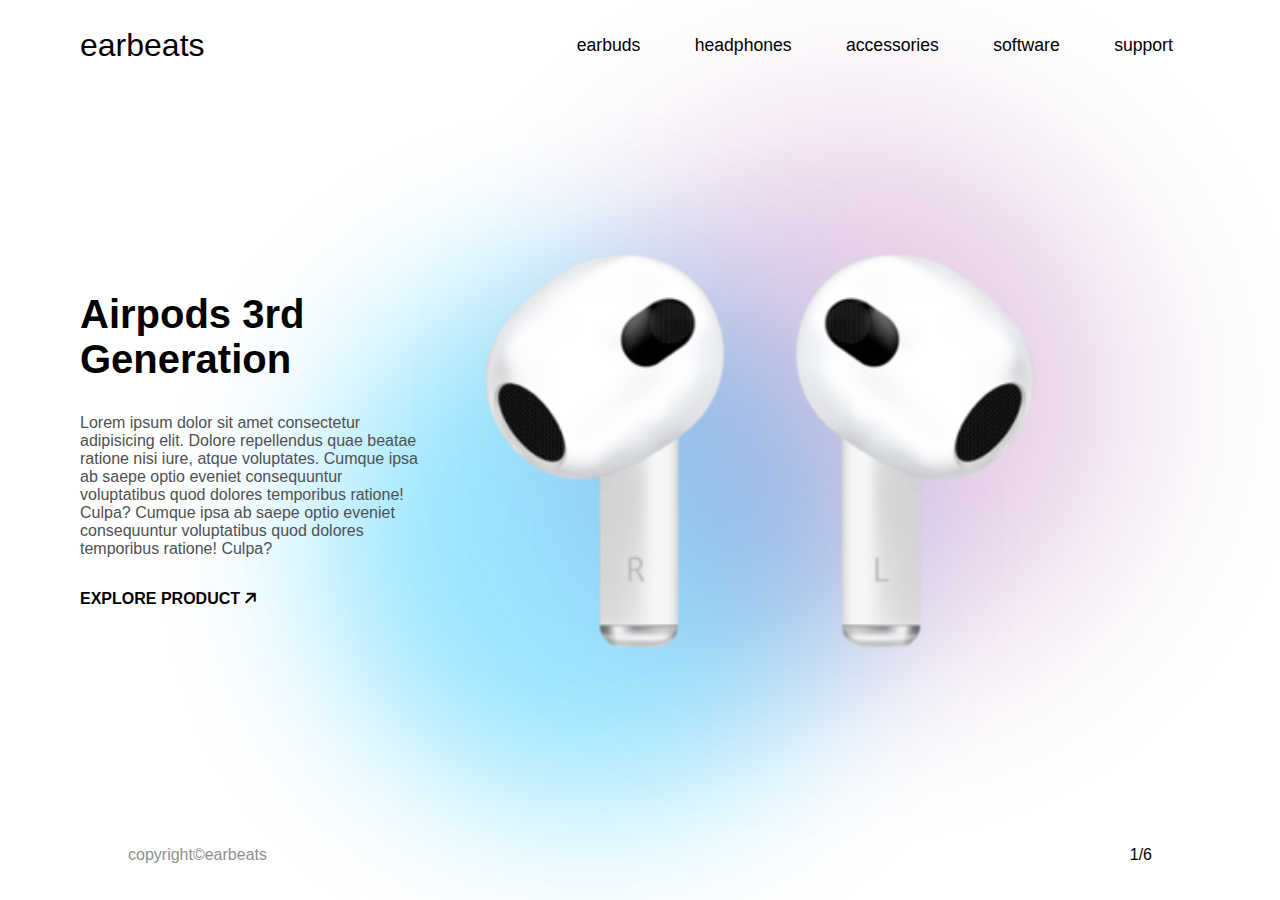
<file: EarBeats/index.html>
<!DOCTYPE html>
<html lang="en">

<head>
    <meta charset="UTF-8">
    <meta name="viewport" content="width=device-width, initial-scale=1.0">
    <title>Animated</title>
    <link rel="stylesheet" href="style.css">
    <link rel="stylesheet" href="https://cdnjs.cloudflare.com/ajax/libs/font-awesome/6.7.2/css/all.min.css"
        integrity="sha512-Evv84Mr4kqVGRNSgIGL/F/aIDqQb7xQ2vcrdIwxfjThSH8CSR7PBEakCr51Ck+w+/U6swU2Im1vVX0SVk9ABhg=="
        crossorigin="anonymous" referrerpolicy="no-referrer"/>
</head>

<body>
    <div class="container">

        <!-- navbar section  -->
        <nav class="navbar">
            <section class="left_nav">earbeats</section>
            <section class="right_nav">
                <ul>
                    <li>earbuds</li>
                    <li>headphones</li>
                    <li>accessories</li>
                    <li>software</li>
                    <li>support</li>
                </ul>
            </section>
        </nav>

        <!-- main section  -->
        <main class="main_section">
            <section class="left_section">

                <!-- all items which are shown in the main section -->
                <div class="item active">
                    <div class="heading">Airpods 3rd Generation</div>
                    <div class="detail">
                        Lorem ipsum dolor sit amet consectetur adipisicing elit. Dolore repellendus quae beatae ratione
                        nisi iure, atque voluptates. Cumque ipsa ab saepe optio eveniet consequuntur voluptatibus quod
                        dolores temporibus ratione! Culpa? Cumque ipsa ab saepe optio eveniet consequuntur voluptatibus
                        quod dolores temporibus ratione! Culpa?
                    </div>
                    <div class="link"><button>EXPLORE PRODUCT <i class="fa-solid fa-arrow-up"
                                style="transform: rotate(45deg);"></i></button></div>
                </div>

                <div class="item">
                    <div class="heading">Noise Buds VS104</div>
                    <div class="detail">
                        Lorem ipsum officiis quasi quos ducimus reiciendis voluptatibus. Tempore, natus ea!
                        Dolore repellendus quae beatae ratione
                        nisi iure, atque voluptates. Cumque ipsa ab saepe optio eveniet consequuntur voluptatibus quod
                        dolores temporibus ratione! Culpa? Cumque ipsa ab saepe optio eveniet consequuntur voluptatibus
                        quod dolores temporibus ratione! Culpa?
                    </div>
                    <div class="link"><button>EXPLORE PRODUCT <i class="fa-solid fa-arrow-up"
                                style="transform: rotate(45deg);"></i></button></div>
                </div>

                <div class="item">
                    <div class="heading">Sony WH-1000XM4 Industry Leading</div>
                    <div class="detail">
                        Lorem ipsum dolor sit, modi ut at nobis, vitae illo distinctio cumque repellat et accusamus
                        incidunt.
                        officiis quasi quos ducimus reiciendis voluptatibus. Tempore, natus ea!
                        Dolore repellendus quae beatae ratione
                        nisi iure, atque voluptates. Cumque ipsa ab saepe optio eveniet consequuntur voluptatibus quod
                        dolores temporibus ratione! Culpa? Cumque ipsa ab saepe optio eveniet consequuntur voluptatibus
                        quod dolores temporibus ratione! Culpa?
                    </div>
                    <div class="link"><button>EXPLORE PRODUCT <i class="fa-solid fa-arrow-up"
                                style="transform: rotate(45deg);"></i></button></div>
                </div>

                <div class="item">
                    <div class="heading">SONY WF-1000XM5</div>
                    <div class="detail">
                        Lorem ipsum Dolore repellendus quae beatae ratione
                        nisi iure, atque voluptates. Cumque ipsa ab saepe optio eveniet consequuntur voluptatibus quod
                        dolores temporibus ratione! Culpa? Cumque ipsa ab saepe optio eveniet consequuntur voluptatibus
                        quod dolores temporibus ratione! Culpa?
                    </div>
                    <div class="link"><button>EXPLORE PRODUCT <i class="fa-solid fa-arrow-up"
                                style="transform: rotate(45deg);"></i></button></div>
                </div>

                <div class="item">
                    <div class="heading">boAt Airdopes Atom 81 Pro</div>
                    <div class="detail">
                        Lorem ipsum officiis quasi quos ducimus reiciendis voluptatibus. Tempore, natus ea!
                        Dolore repellendus quae beatae ratione
                        nisi iure, atque voluptates. Cumque ipsa ab saepe optio eveniet consequuntur voluptatibus
                        quod dolores temporibus ratione! Culpa?
                    </div>
                    <div class="link"><button>EXPLORE PRODUCT <i class="fa-solid fa-arrow-up"
                                style="transform: rotate(45deg);"></i></button></div>
                </div>

                <div class="item">
                    <div class="heading">Stylish white wireless earbuds</div>
                    <div class="detail">
                        Lorem ipsum Cumque ipsa ab saepe optio eveniet consequuntur voluptatibus quod
                        dolores temporibus ratione! Culpa? assumenda iusto officiis optio minus aliquid adipisci
                        perspiciatis libero autem maxime incidunt quae numquam! Odit, asperiores minus!
                        Lorem ipsum dolor sit amet consectetur adipisicing elit. Dolore repellendus quae beatae ratione
                        nisi iure, atque voluptates.
                    </div>
                    <div class="link"><button>EXPLORE PRODUCT <i class="fa-solid fa-arrow-up"
                                style="transform: rotate(45deg);"></i></button></div>
                </div>

            </section>
            <section class="right_section">
                <div class="blue_bg"></div>
                <div class="purple_bg"></div>
                <!-- images here  -->
                <img class="active" src="./images/b1.png" alt="">
                <img class="" src="./images/b4.png" alt="">
                <img class="" src="./images/b6.png" alt="">
                <img class="" src="./images/b3.png" alt="">
                <img class="" src="./images/b5.png" alt="">
                <img class="" src="./images/b2.png" alt="">

                <!-- detailed info after EXPLORE button is clicked  -->
                <div class="info">
                    <h2 class="info_heading">Airpods 3rd Generation</h2>
                    <div class="paras">
                        <p class="info_1">
                            Lorem ipsum dolor sit amet consectetur adipisicing elit. Corrupti ipsam ullam ad quia
                            dolore,
                            amet molestias dignissimos, exercitationem dolores facere, iusto eos quos reiciendis numquam
                            culpa tempore cum deserunt necessitatibus.
                            Eaque sapiente necessitatibus nostrum laborum asperiores. Enim laboriosam ipsam, architecto
                            ipsum aut facilis consectetur temporibus, vero, porro nemo eos minus? Suscipit fugit in
                            expedita. Temporibus cumque nihil explicabo a at!
                        </p>
                        <p class="info_2">
                            Lorem ipsum dolor sit amet consectetur adipisicing elit. Ex labore facere harum magni
                            necessitatibus mollitia nemo voluptas ducimus in ea? Similique nesciunt obcaecati impedit
                            culpa.
                            Nesciunt impedit omnis dolorum reiciendis.
                        </p>
                    </div>

                    <div class="info_btn">
                        <button class="back_btn">Back <i class="fa-solid fa-arrow-up"
                                style="transform: rotate(-45deg);"></i></button>
                    </div>

                </div>
                <div class="info">
                    <h2 class="info_heading">Noise Buds VS104</h2>
                    <div class="paras">
                        <p class="info_1">
                            Lorem ipsum dolor sit amet consectetur adipisicing elit. Corrupti ipsam ullam ad quia
                            dolore,
                            amet molestias dignissimos, exercitationem dolores facere, iusto eos quos reiciendis numquam
                            culpa tempore cum deserunt necessitatibus.
                            Eaque sapiente necessitatibus nostrum laborum asperiores. Enim laboriosam ipsam, architecto
                            ipsum aut facilis consectetur temporibus, vero, porro nemo eos minus? Suscipit fugit in
                            expedita. Temporibus cumque nihil explicabo a at!
                        </p>
                        <p class="info_2">
                            Lorem ipsum dolor sit amet consectetur adipisicing elit. Ex labore facere harum magni
                            necessitatibus mollitia nemo voluptas ducimus in ea? Similique nesciunt obcaecati impedit
                            culpa.
                            Nesciunt impedit omnis dolorum reiciendis.
                        </p>
                    </div>

                    <div class="info_btn">
                        <button class="back_btn">Back <i class="fa-solid fa-arrow-up"
                                style="transform: rotate(-45deg);"></i></button>
                    </div>

                </div>
                <div class="info">
                    <h2 class="info_heading">Sony WH-1000XM4 Industry Leading</h2>
                    <div class="paras">
                        <p class="info_1">
                            Lorem ipsum dolor sit amet consectetur adipisicing elit. Corrupti ipsam ullam ad quia
                            dolore,
                            amet molestias dignissimos, exercitationem dolores facere, iusto eos quos reiciendis numquam
                            culpa tempore cum deserunt necessitatibus.
                            Eaque sapiente necessitatibus nostrum laborum asperiores. Enim laboriosam ipsam, architecto
                            ipsum aut facilis consectetur temporibus, vero, porro nemo eos minus? Suscipit fugit in
                            expedita. Temporibus cumque nihil explicabo a at!
                        </p>
                        <p class="info_2">
                            Lorem ipsum dolor sit amet consectetur adipisicing elit. Ex labore facere harum magni
                            necessitatibus mollitia nemo voluptas ducimus in ea? Similique nesciunt obcaecati impedit
                            culpa.
                            Nesciunt impedit omnis dolorum reiciendis.
                        </p>
                    </div>

                    <div class="info_btn">
                        <button class="back_btn">Back <i class="fa-solid fa-arrow-up"
                                style="transform: rotate(-45deg);"></i></button>
                    </div>

                </div>
                <div class="info">
                    <h2 class="info_heading">SONY WF-1000XM5</h2>
                    <div class="paras">
                        <p class="info_1">
                            Lorem ipsum dolor sit amet consectetur adipisicing elit. Corrupti ipsam ullam ad quia
                            dolore,
                            amet molestias dignissimos, exercitationem dolores facere, iusto eos quos reiciendis numquam
                            culpa tempore cum deserunt necessitatibus.
                            Eaque sapiente necessitatibus nostrum laborum asperiores. Enim laboriosam ipsam, architecto
                            ipsum aut facilis consectetur temporibus, vero, porro nemo eos minus? Suscipit fugit in
                            expedita. Temporibus cumque nihil explicabo a at!
                        </p>
                        <p class="info_2">
                            Lorem ipsum dolor sit amet consectetur adipisicing elit. Ex labore facere harum magni
                            necessitatibus mollitia nemo voluptas ducimus in ea? Similique nesciunt obcaecati impedit
                            culpa.
                            Nesciunt impedit omnis dolorum reiciendis.
                        </p>
                    </div>

                    <div class="info_btn">
                        <button class="back_btn">Back <i class="fa-solid fa-arrow-up"
                                style="transform: rotate(-45deg);"></i></button>
                    </div>

                </div>
                <div class="info">
                    <h2 class="info_heading">boAt Airdopes Atom 81 Pro</h2>
                    <div class="paras">
                        <p class="info_1">
                            Lorem ipsum dolor sit amet consectetur adipisicing elit. Corrupti ipsam ullam ad quia
                            dolore,
                            amet molestias dignissimos, exercitationem dolores facere, iusto eos quos reiciendis numquam
                            culpa tempore cum deserunt necessitatibus.
                            Eaque sapiente necessitatibus nostrum laborum asperiores. Enim laboriosam ipsam, architecto
                            ipsum aut facilis consectetur temporibus, vero, porro nemo eos minus? Suscipit fugit in
                            expedita. Temporibus cumque nihil explicabo a at!
                        </p>
                        <p class="info_2">
                            Lorem ipsum dolor sit amet consectetur adipisicing elit. Ex labore facere harum magni
                            necessitatibus mollitia nemo voluptas ducimus in ea? Similique nesciunt obcaecati impedit
                            culpa.
                            Nesciunt impedit omnis dolorum reiciendis.
                        </p>
                    </div>

                    <div class="info_btn">
                        <button class="back_btn">Back <i class="fa-solid fa-arrow-up"
                                style="transform: rotate(-45deg);"></i></button>
                    </div>

                </div>
                <div class="info">
                    <h2 class="info_heading">Stylish white wireless earbuds</h2>
                    <div class="paras">
                        <p class="info_1">
                            Lorem ipsum dolor sit amet consectetur adipisicing elit. Corrupti ipsam ullam ad quia
                            dolore,
                            amet molestias dignissimos, exercitationem dolores facere, iusto eos quos reiciendis numquam
                            culpa tempore cum deserunt necessitatibus.
                            Eaque sapiente necessitatibus nostrum laborum asperiores. Enim laboriosam ipsam, architecto
                            ipsum aut facilis consectetur temporibus, vero, porro nemo eos minus? Suscipit fugit in
                            expedita. Temporibus cumque nihil explicabo a at!
                        </p>
                        <p class="info_2">
                            Lorem ipsum dolor sit amet consectetur adipisicing elit. Ex labore facere harum magni
                            necessitatibus mollitia nemo voluptas ducimus in ea? Similique nesciunt obcaecati impedit
                            culpa.
                            Nesciunt impedit omnis dolorum reiciendis.
                        </p>
                    </div>

                    <div class="info_btn">
                        <button class="back_btn">Back <i class="fa-solid fa-arrow-up"
                                style="transform: rotate(-45deg);"></i></button>
                    </div>

                </div>


            </section>
        </main>

        <!-- footer section  -->
        <footer class="footer">
            <p>copyright&copy;earbeats</p>
            <div class="count"><span class="ind">1</span>/<span class="total_num"></span></div>
        </footer>
    </div>

    <script src="script.js"></script>
</body>

</html>
</file>
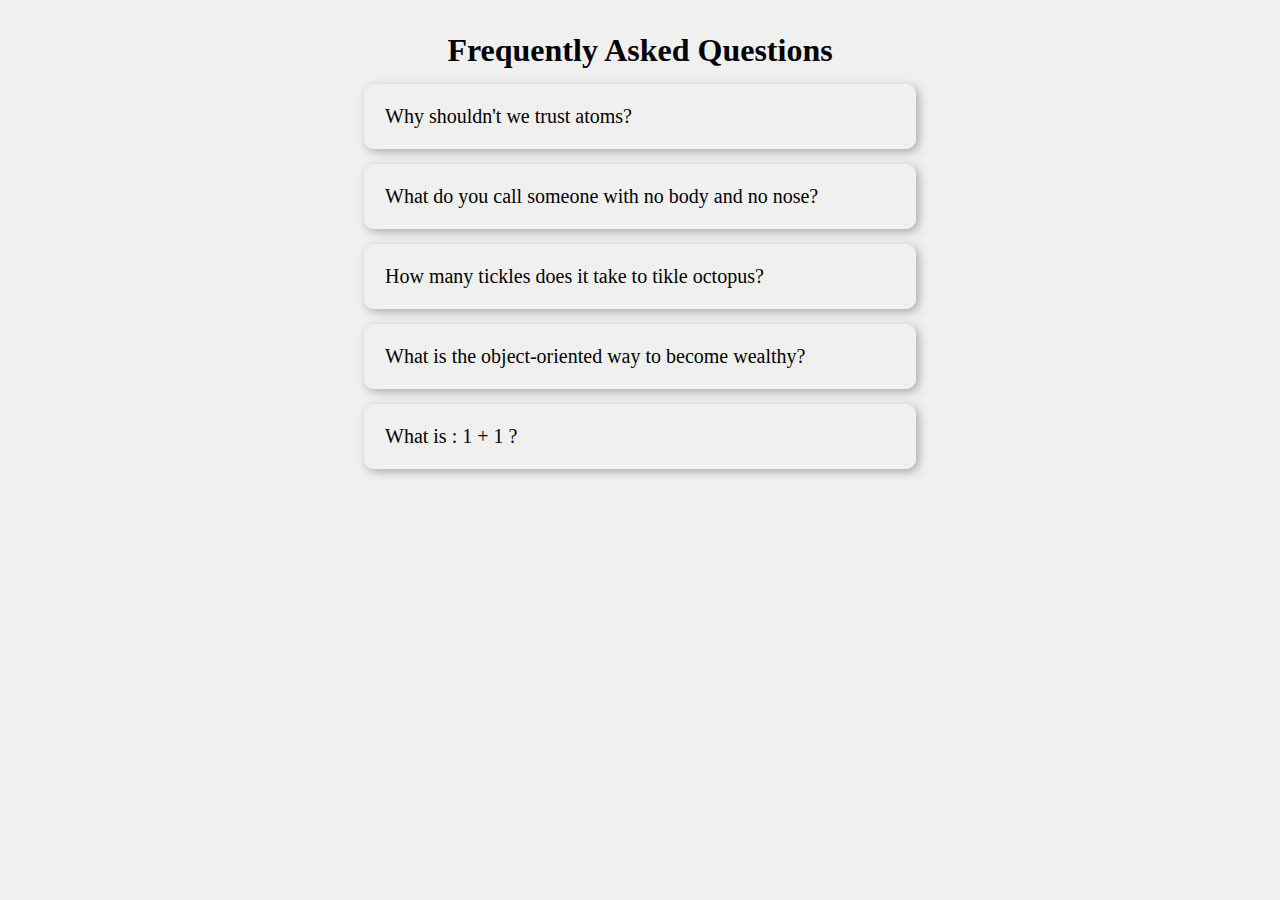
<file: FAQCollapse/index.html>
<!DOCTYPE html>
<html lang="en">

<head>
    <meta charset="UTF-8">
    <meta name="viewport" content="width=device-width, initial-scale=1.0">
    <title>FAQ Collapse</title>
    <link rel="stylesheet" href="style.css">
    <link rel="stylesheet" href="https://cdnjs.cloudflare.com/ajax/libs/font-awesome/6.6.0/css/all.min.css"
        integrity="sha512-Kc323vGBEqzTmouAECnVceyQqyqdsSiqLQISBL29aUW4U/M7pSPA/gEUZQqv1cwx4OnYxTxve5UMg5GT6L4JJg=="
        crossorigin="anonymous" referrerpolicy="no-referrer" />

</head>

<body>

    <div class="container">
        <h1>Frequently Asked Questions</h1>
        <div class="faq-container">
            <div class="box">
                <div class="que">Why shouldn't we trust atoms?</div>
                <div class="ans">They make up everything.</div>
                <i class="fa-regular fa-comment"></i>
                <i class="fa-regular fa-comment"></i>
                <!-- <i class="fa-solid fa-xmark"></i> -->
                <button class="btn open"><i class="fa-solid fa-chevron-down"></i></button>
                <button class="btn close"><i class="fa-solid fa-angle-up"></i></button>
            </div>
            <div class="box">
                <div class="que">What do you call someone with no body and no nose?</div>
                <div class="ans">nobody nose.</div>
                <i class="fa-regular fa-comment"></i>
                <i class="fa-regular fa-comment"></i>
                <button class="btn open"><i class="fa-solid fa-chevron-down"></i></button>
                <button class="btn close"><i class="fa-solid fa-angle-up"></i></button>
            </div>
            <div class="box">
                <div class="que">How many tickles does it take to tikle octopus?</div>
                <div class="ans">Ten-tickles!</div>
                <i class="fa-regular fa-comment"></i>
                <i class="fa-regular fa-comment"></i>
                <button class="btn open"><i class="fa-solid fa-chevron-down"></i></button>
                <button class="btn close"><i class="fa-solid fa-angle-up"></i></button>
            </div>
            <div class="box">
                <div class="que">What is the object-oriented way to become wealthy?</div>
                <div class="ans">Inheritance.</div>
                <i class="fa-regular fa-comment"></i>
                <i class="fa-regular fa-comment"></i>
                <button class="btn open"><i class="fa-solid fa-chevron-down"></i></button>
                <button class="btn close"><i class="fa-solid fa-angle-up"></i></button>
            </div>
            <div class="box">
                <div class="que">What is : 1 + 1 ?</div>
                <div class="ans">Depends on who you are asking.</div>
                <i class="fa-regular fa-comment"></i>
                <i class="fa-regular fa-comment"></i>
                <button class="btn open"><i class="fa-solid fa-chevron-down"></i></button>
                <button class="btn close"><i class="fa-solid fa-angle-up"></i></button>
            </div>
        </div>
    </div>

    <script src="script.js"></script>
</body>

</html>
</file>
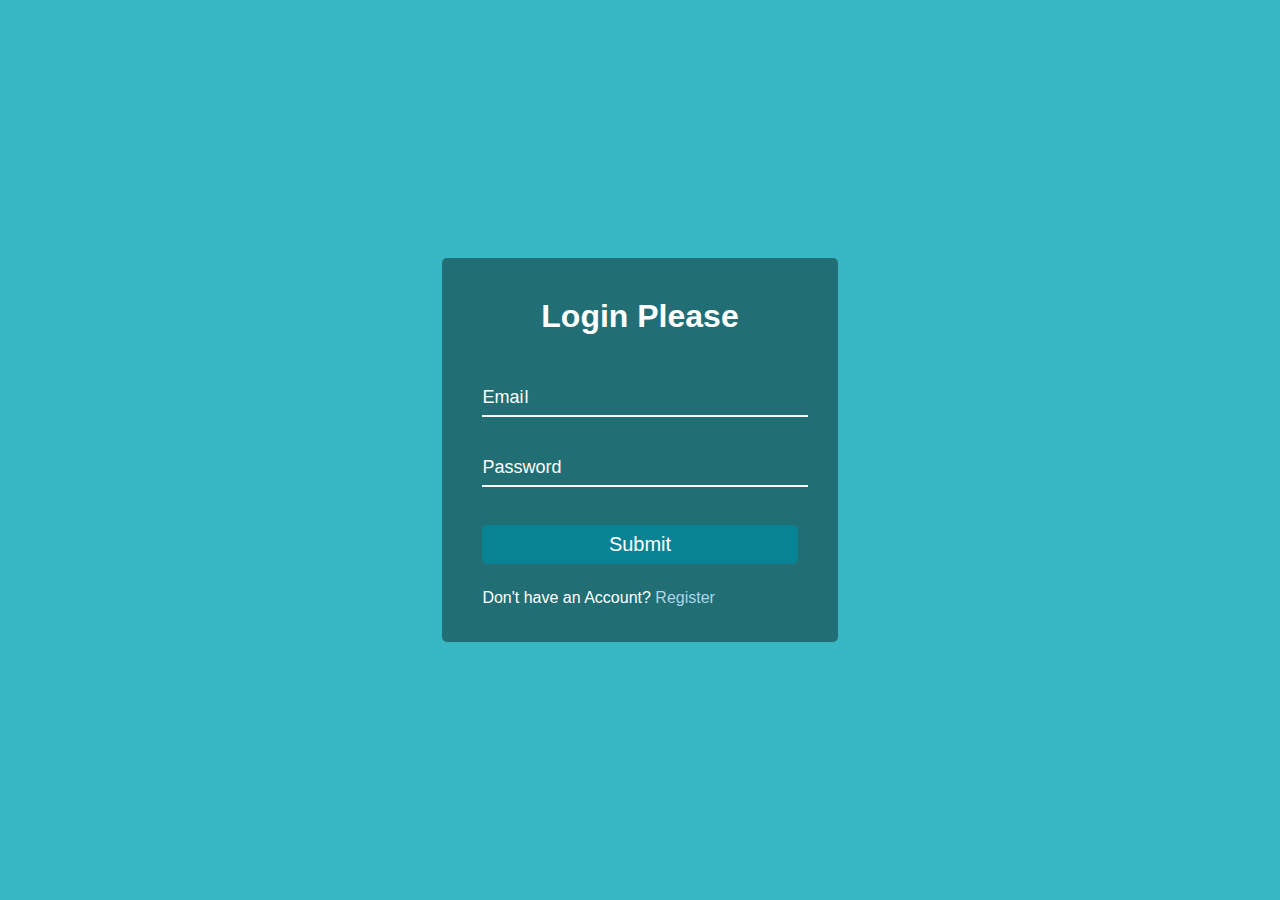
<file: FormWaveAnimation/index.html>
<!DOCTYPE html>
<html lang="en">

<head>
    <meta charset="UTF-8">
    <meta name="viewport" content="width=device-width, initial-scale=1.0">
    <title>Form Wave Animation</title>
    <link rel="stylesheet" href="style.css">
</head>

<body>
    <div class="container">
        <h1>Login Please</h1>

        <form>

            <div class="form-control">
                <input type="text" required>
                <label>Email</label>
            </div>

            <div class="form-control">
                <input type="password" required>
                <label>Password</label>
            </div>

            <button class="btn">Submit</button>
            <p class="text">Don't have an Account?</p>
            <a href="#">Register</a>

        </form>

    </div>

    <script src="script.js"></script>
</body>

</html>
</file>
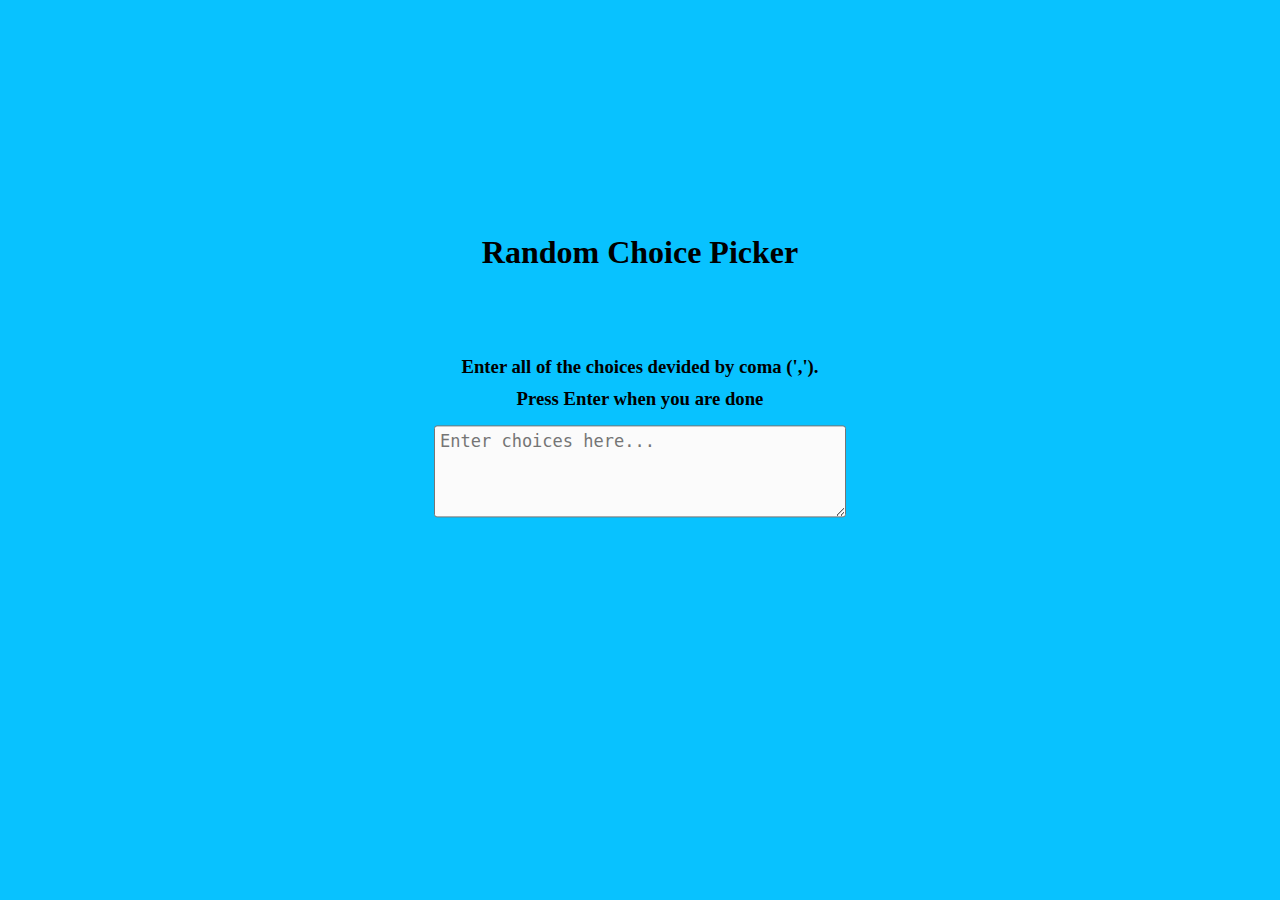
<file: RandomChoisePick/index.html>
<!DOCTYPE html>
<html lang="en">

<head>
    <meta charset="UTF-8">
    <meta name="viewport" content="width=device-width, initial-scale=1.0">
    <title>Random Choise Picker</title>
    <link rel="stylesheet" href="style.css">

</head>

<body>

    <div class="container">
        <div class="box">
          <h1>Random Choice Picker</h1>
        <h3>Enter all of the choices devided by coma (',').</h3>
        <h3>Press Enter when you are done</h3>
        <textarea id="input" type="text" rows="4" placeholder="Enter choices here..."></textarea>
        <div class="output"></div>
        </div>
        
    </div>

    <script src="script.js"></script>
</body>

</html>
</file>
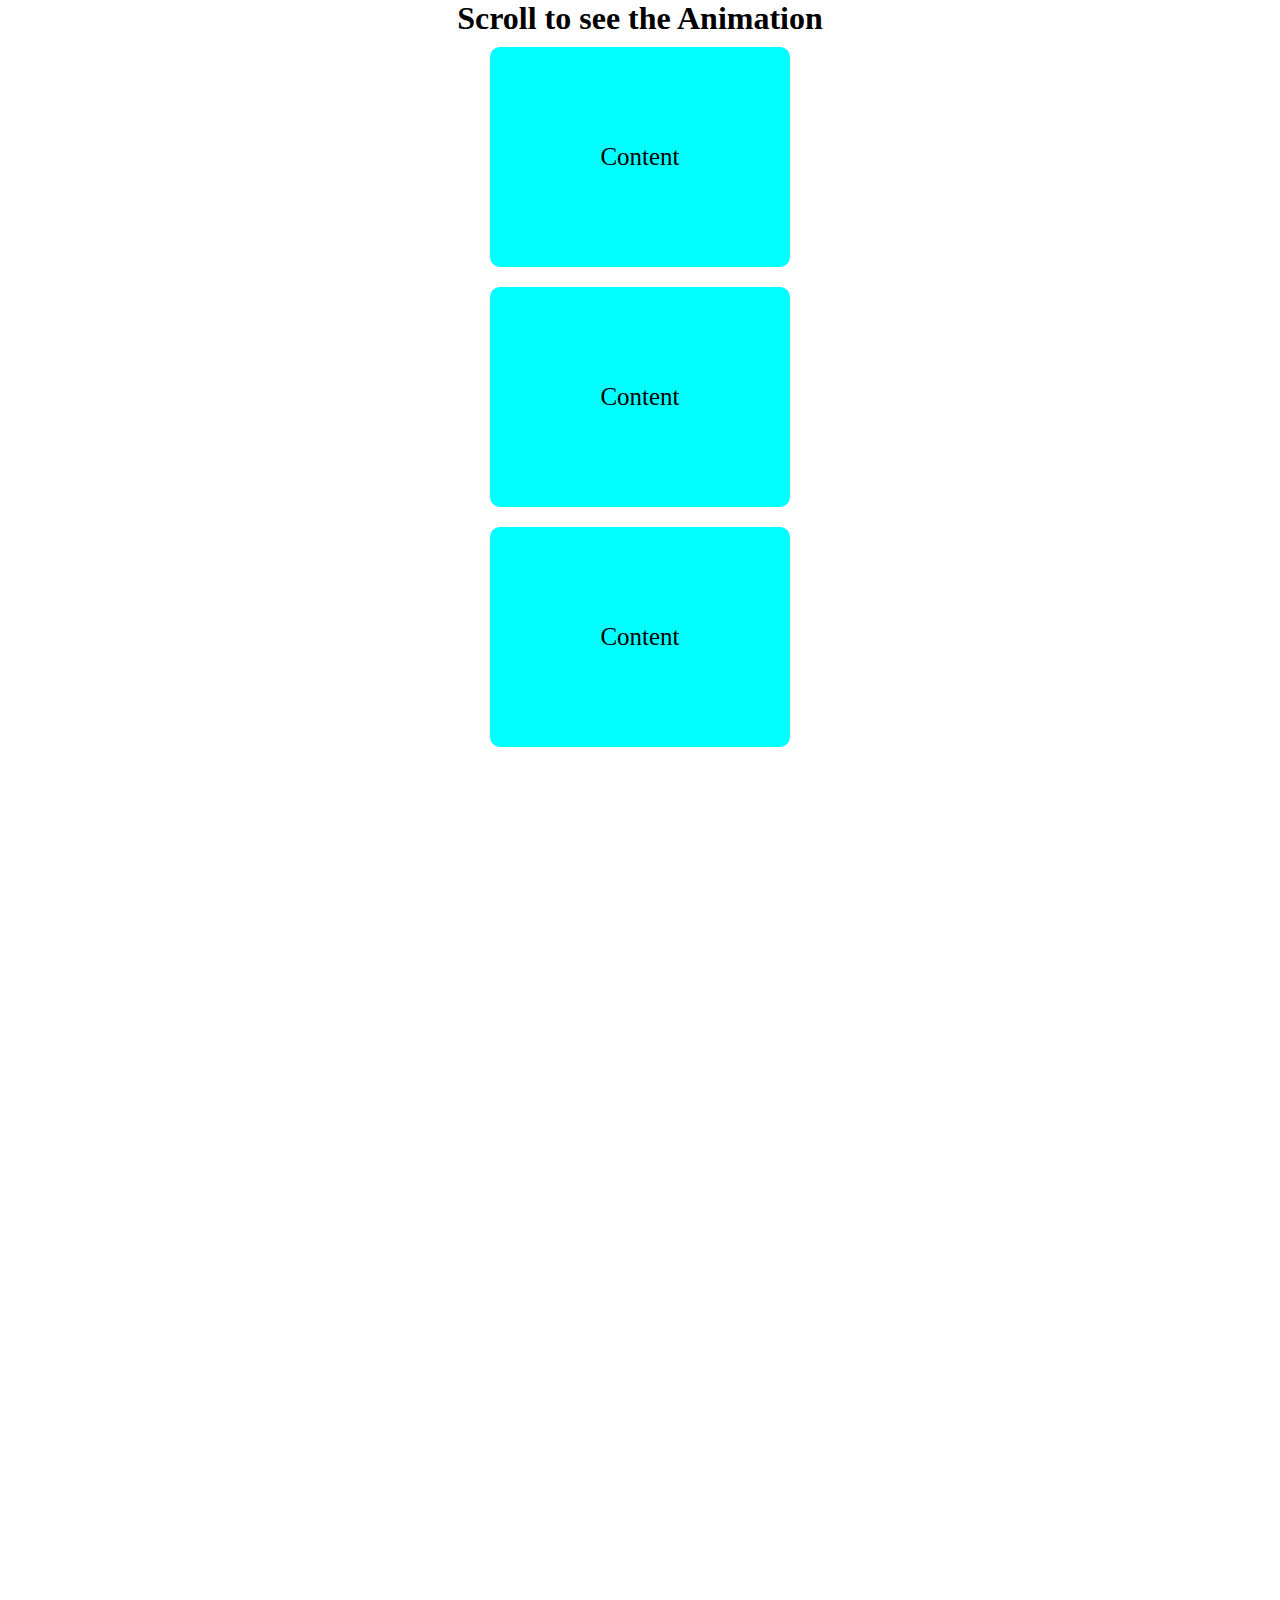
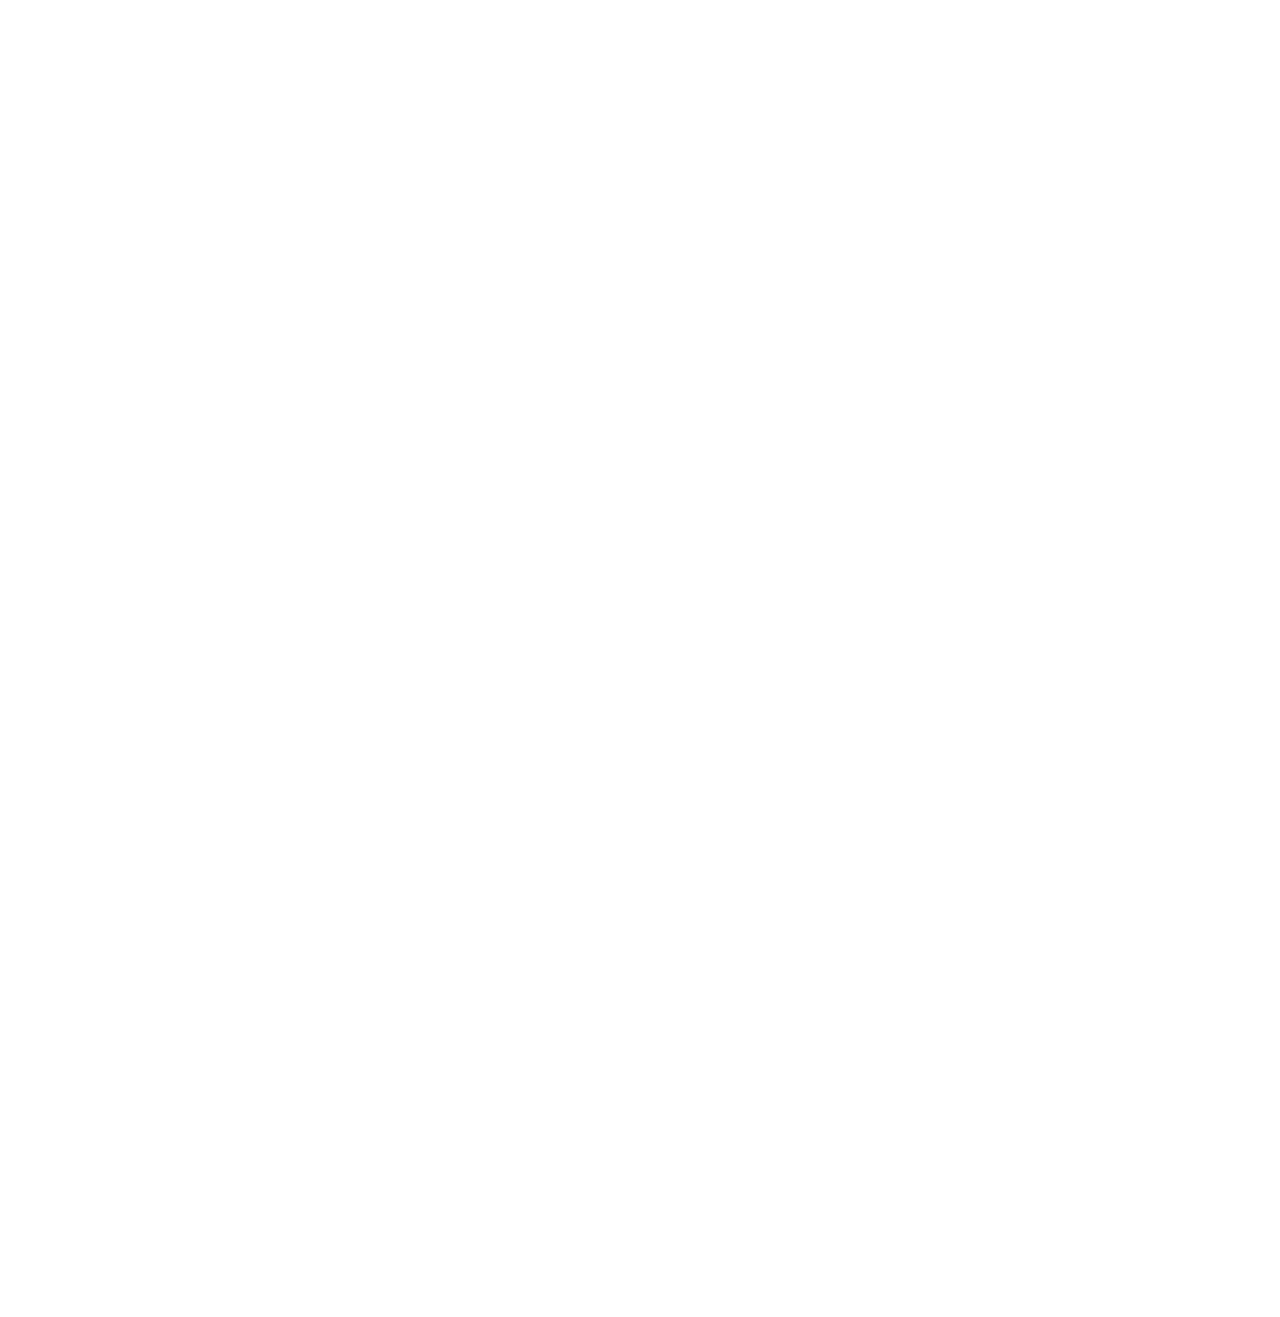
<file: scrollAnimation/index.html>
<!DOCTYPE html>
<html lang="en">

<head>
    <meta charset="UTF-8">
    <meta name="viewport" content="width=device-width, initial-scale=1.0">
    <title>Scroll Animation</title>
    <link rel="stylesheet" href="style.css">
</head>

<body>

    <div class="container">
        <h1>Scroll to see the Animation</h1>
        <div class="box">Content</div>
        <div class="box">Content</div>
        <div class="box">Content</div>
        <div class="box">Content</div>
        <div class="box">Content</div>
        <div class="box">Content</div>
        <div class="box">Content</div>
        <div class="box">Content</div>
        <div class="box">Content</div>
        <div class="box">Content</div>
        <div class="box">Content</div>
        <div class="box">Content</div>

    </div>

    <script src="app.js"></script>
</body>

</html>
</file>
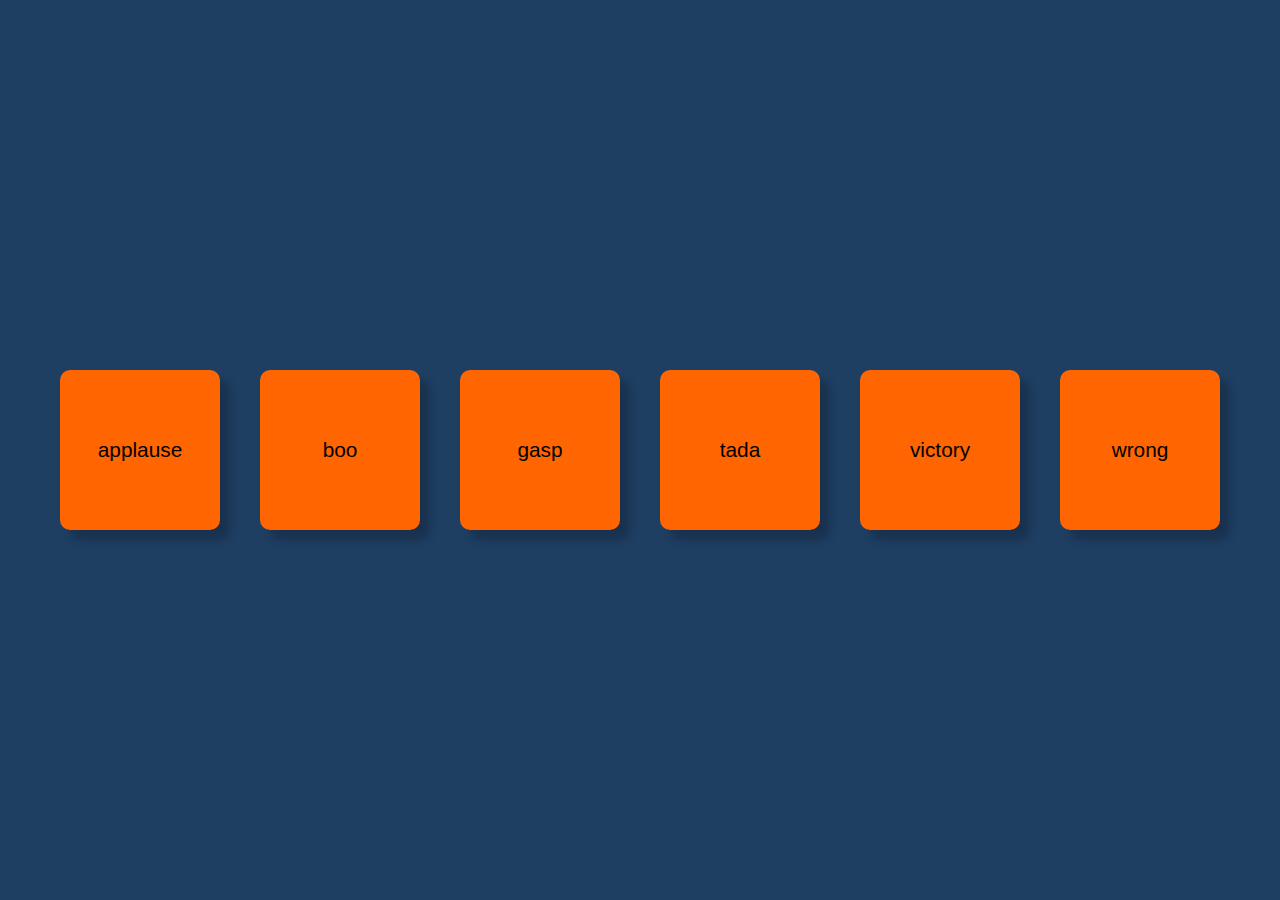
<file: SoundBoard/index.html>
<!DOCTYPE html>
<html lang="en">

<head>
    <meta charset="UTF-8">
    <meta name="viewport" content="width=device-width, initial-scale=1.0">
    <title>Sound Board</title>
    <link rel="stylesheet" href="style.css">
</head>

<body>

    <audio id="applause" src="sounds/applause.mp3"></audio>
    <audio id="boo" src="sounds/boo.mp3"></audio>
    <audio id="gasp" src="sounds/gasp.mp3"></audio>
    <audio id="tada" src="sounds/tada.mp3"></audio>
    <audio id="victory" src="sounds/victory.mp3"></audio>
    <audio id="wrong" src="sounds/wrong.mp3"></audio>

    <div class="container">
        <div class="buttons"></div>
    </div>

    <script src="script.js"></script>
</body>

</html>
</file>
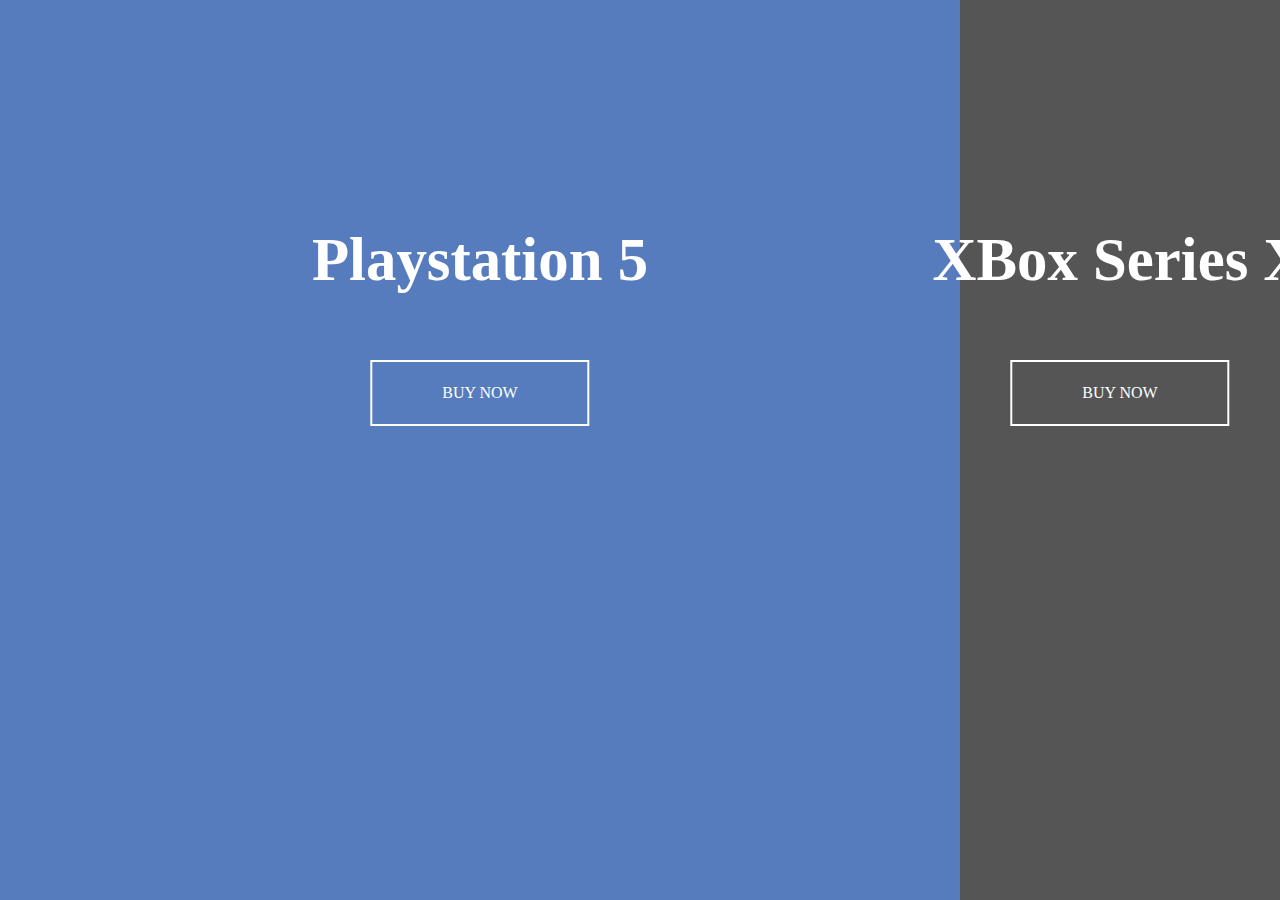
<file: SplitLandingPage/index.html>
<!DOCTYPE html>
<html lang="en">

<head>
    <meta charset="UTF-8">
    <meta name="viewport" content="width=device-width, initial-scale=1.0">
    <title>Split Landing Page</title>
    <link rel="stylesheet" href="style.css">
</head>

<body>

    <div class="container">
        <div class="split left">
            <h1>Playstation 5</h1>
            <a href="#">Buy Now</a>
        </div>
        <div class="split right">
            <h1>XBox Series X</h1>
            <a href="#">Buy Now</a>
        </div>
    </div>

    <script src="app.js"></script>
</body>

</html>
</file>
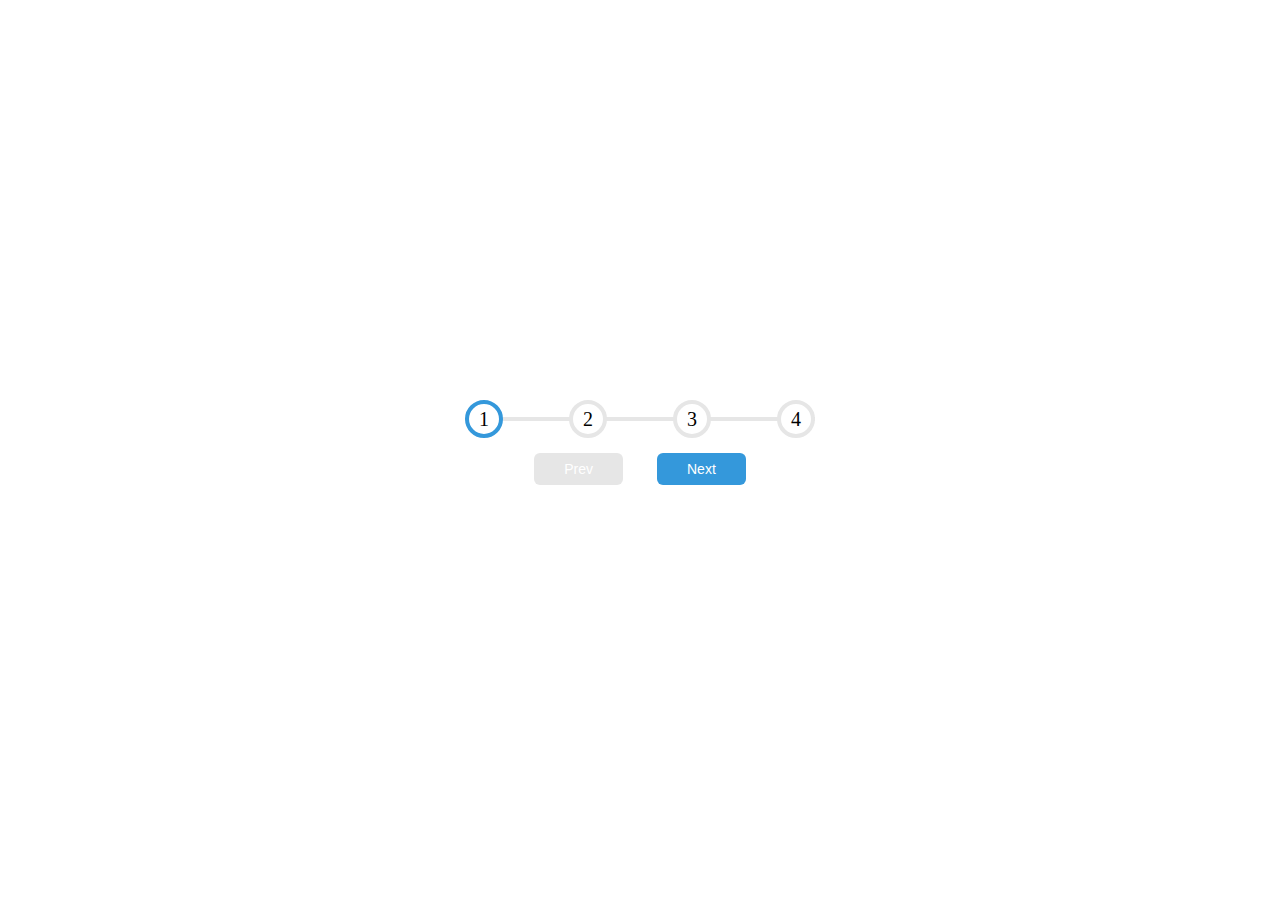
<file: ProgressSteps/Progress.html>
<!DOCTYPE html>
<html lang="en">

<head>
    <meta charset="UTF-8">
    <meta name="viewport" content="width=device-width, initial-scale=1.0">
    <title>Progress Steps</title>

    <link rel="stylesheet" href="style.css">
</head>

<body>

    <div class="container">
        <div class="progress-container">
            <div class="progress"></div>
            <div class="circle active">1</div>
            <div class="circle">2</div>
            <div class="circle">3</div>
            <div class="circle">4</div>
        </div>
        <button class="btn" disabled>Prev</button>
        <button class="btn">Next</button>
    </div>

    <script src="app.js"></script>
</body>

</html>
</file>
<file: EarBeats/style.css>
* {
    margin: 0;
    padding: 0;
}

.container {
    font-family: 'Trebuchet MS', sans-serif;
    display: flex;
    flex-direction: column;
    min-height: 100vh;
    overflow: hidden;
    background-image: conic-gradient();
}

.navbar {
    display: flex;
    align-items: center;
    justify-content: flex-start;
    padding: 0 5rem;
    min-height: 10vh;
}

.left_nav {
    font-size: 2rem;
    width: 50%;
}

.right_nav ul {
    display: flex;
    align-items: center;
}

.right_nav ul li {
    list-style: none;
    margin: 0 1.6rem;
    padding: 0 0.1rem;
    font-size: 1.1rem;
    cursor: pointer;
}

.main_section {
    flex: 1;
    display: flex;
}

.left_section {
    position: relative;
    width: 40%;
    flex-grow: 1;
}

/* when item has active class , text */

.item {
    position: absolute;
    visibility: hidden;
    opacity: 0;
    transform: translateY(-15%);
}

.item.active {
    display: flex;
    visibility: visible;
    opacity: 1;
    height: 100%;
    margin: 0 5rem;
    flex-direction: column;
    justify-content: center;
    align-items: flex-start;
    transform: translateY(0);
    transition: transform 1.7s ease, opacity 2s;
}

/* when item has show class  */

.item.show {
    display: none;
}

.item .heading {
    font-size: 2.5rem;
    font-weight: bold;
}

.item .detail {
    font-size: 1rem;
    margin: 2rem 0;
    color: rgb(80, 80, 80);
}

.link button {
    font-size: 1rem;
    background: transparent;
    border: 0;
    outline: none;
    cursor: pointer;
    color: black;
    font-weight: 600;
}

.right_section {
    width: 60%;
    flex-grow: 1;
    position: relative;
}

.blue_bg {
    z-index: -1;
    position: absolute;
    background-color: rgb(0, 191, 255);
    border-radius: 50%;
    opacity: 0.4;
    filter: blur(5rem);
    left: -25%;
    top: 25%;
    height: 60vh;
    width: 60vh;
}

.purple_bg {
    z-index: -1;
    position: absolute;
    background-color: purple;
    border-radius: 50%;
    opacity: 0.2;
    filter: blur(6rem);
    right: 20%;
    top: 5%;
    height: 60vh;
    width: 60vh;
}

/* when image has active class  */

.right_section img {
    position: absolute;
    visibility: hidden;
    transform: scale(1.6) translateX(-30%);
    opacity: 0;
    transition: transform 1.4s ease, opacity 1.7s;
}

.right_section img.active {
    position: absolute;
    transform: scale(1) translateX(0);
    opacity: 1;
    left: -10%;
    top: 5%;
    visibility: visible;
    height: 650px;
    cursor: url('./images/arrow.png'), auto;
}

/* when image has show class  */

.right_section img.active.show {
    transform: translateX(-70%);
    cursor: default;
}

.info {
    /* display: none; */
    visibility: hidden;
    opacity: 0;
    position: absolute;
    /* display: flex; */
    flex-direction: column;
    justify-content: center;
    align-items: center;
    height: 100%;
    width: 80%;
    margin-left: 5rem;
    transform: translateY(-10%);
    transition: transform 1.4s ease, opacity 2.5s ease;
}

.info.show {
    display: flex;
    visibility: visible;
    transform: translateY(0);
    opacity: 1;
}

.info_heading {
    font-size: 2rem;
    margin: 2rem;
}

.info .paras {
    display: flex;
    justify-content: center;
    align-items: center;
}

.paras .info_1 {
    margin: 1rem;
}

.info_btn {
    display: flex;
    justify-content: flex-end;
    width: 100%;
    align-items: flex-end;
}

.back_btn {
    font-size: 1.5rem;
    background: transparent;
    border: 0;
    outline: none;
    color: black;
    cursor: pointer;
    margin: 5rem;
}

.footer {
    min-height: 10vh;
    display: flex;
    justify-content: space-between;
    margin: 0 8rem;
    align-items: center;
}

.footer p {
    color: rgb(143, 143, 143);
}
</file>
<file: FAQCollapse/style.css>
* {
    margin: 0;
    padding: 0;
}

body {
    background-color: #f0f0f0;
}

.container {
    display: flex;
    flex-direction: column;
    align-items: center;
    margin-top: 2rem;
}

.faq-container .que {
    font-size: 20px;
    margin: 20px;
}

.faq-container .ans {
    margin: 20px;
}

.box {
    border: 1px solid #f0f0f0;
    border-radius: 10px;
    margin: 15px auto;
    min-width: 550px;
    position: relative;
    box-shadow: 3px 3px 10px #aaaaaa;
}

.box.active {
    background-color: white;
}

.box .fa-regular {
    display: none;
}

.box.active .fa-regular {
    display: block;
    font-size: 70px;
    position: absolute;
    z-index: 0;
    top: 0;
    left: 0;
    transform: rotateY(180deg);
    color: greenyellow;
    opacity: 0.3;
}
.box.active .fa-regular:nth-of-type(1) {
    left: 30px;
    top: 20px;
    color: aqua;
    transform: rotateY(0);
}

.btn {
    position: absolute;
    top: 15px;
    right: 15px;
    border: 0;
    outline: none;
    font-size: 20px;
    border-radius: 50%;
    background-color: #f0f0f0;
    color: black;
    padding: 5px;
    cursor: pointer;
}

.box .ans,
.btn.close {
    display: none;
}

.box.active .ans {
    display: block;
}

.box.active .btn.close {
    display: block;
}

.box.active .btn.open {
    display: none;
}
</file>
<file: FormWaveAnimation/style.css>
* {
    margin: 0;
    padding: 0;
    font-family: sans-serif;
}

body {
    height: 100vh;
    display: flex;
    justify-content: center;
    align-items: center;
    background-color: #37B7C3;
    overflow: hidden;
}

.container {
    padding: 20px 40px;
    border-radius: 5px;
    background-color: rgba(0, 0, 0, 0.4);
}

.container h1 {
    margin: 20px 0;
    color: white;
    text-align: center;
}

.form-control {
    height: 30px;
    width: 100%;
    position: relative;
    margin: 40px 0;
}

.form-control input {
    height: 30px;
    width: 100%;
    border: 0;
    outline: 0;
    border-bottom: 2px solid #fff;
    background: transparent;
    font-size: 18px;
    color: white;
    padding: 5px;
}

.form-control input:focus,
.form-control input:valid {
    border-bottom-color: lightblue;
}

.btn {
    width: 100%;
    padding: 8px;
    border: 0;
    border-radius: 5px;
    font-size: 20px;
    background-color: #088395;
    color: white;
    margin: 10px 0;
    cursor: pointer;
}

.text {
    color: white;
    display: inline-block;
    margin: 15px 0;
}

.container a {
    display: inline-block;
    text-decoration: none;
    color: lightblue;
}

.form-control label {
    color: white;
    position: absolute;
    top: 12px;
    left: 0;
}

.form-control label span {
    display: inline-block;
    font-size: 18px;
    min-width: 5px;
    transition: 0.3s cubic-bezier(0.69, -0.55, 0.265, 1.55);
}

.form-control input:focus+label span,
.form-control input:valid+label span {
    color: lightblue;
    transform: translateY(-30px);
}
</file>
<file: RandomChoisePick/style.css>
* {
    margin: 0;
    padding: 0;
}

.container {
    height: 100vh;
    background-color: #08C2FF;
    display: flex;
    flex-direction: column;
    align-items: center;
    justify-content: center;
}
.container .box {
    transform: translateY(-20%);
    display: flex;
    flex-direction: column;
    align-items: center;
}

.container h1 {
    margin: 50px;
    padding: 30px;
}

.container h3 {
    margin: 5px;
}

.container textarea {
    min-width: 400px;
    font-size: 17px;
    padding: 5px;
    margin: 10px;
    border-radius: 3px;
    outline: none;
    background-color: #FBFBFB;
}

.output {
    height: 50px;
}

.output span {
    background-color: #f0932b;
    color: white;
    font-size: 17px;
    padding: 5px 10px;
    margin: 5px 1px;
    border-radius: 10px;
    display: inline-block;
}

.span.highlight {
    background-color: #273c75;
}
</file>
<file: scrollAnimation/style.css>
* {
    margin: 0;
    padding: 0;
}

.container {
    display: flex;
    flex-direction: column;
    justify-content: center;
    align-items: center;
    overflow-x: hidden;
}

.box {
    height: 220px;
    width: 300px;
    margin: 10px;
    font-size: 25px;
    border-radius: 10px;
    background-color: aqua;
    display: flex;
    justify-content: center;
    align-items: center;
    transition: transform 0.4s ease;
}

.box:nth-of-type(even) {
    transform: translateX(300%);
}

.box:nth-of-type(odd) {
    transform: translateX(-300%);
}

.box.show {
    transform: translateX(0);
}
</file>
<file: SoundBoard/style.css>
* {
    margin: 0;
    padding: 0;
}

.container {
    height: 100vh;
    display: flex;
    justify-content: center;
    align-items: center;
    background-color: #1E3E62;
}

.btn {
    height: 10rem;
    width: 10rem;
    margin: 20px;
    cursor: pointer;
    font-size: 1.3rem;
    background-color: #FF6500;
    box-shadow: 10px 10px 8px 0 rgba(0, 0, 0, 0.2);
    border: 0;
    border-radius: 10px;
    outline: none;
}

.btn:active {
    transform: scale(0.98);
}
</file>
<file: SplitLandingPage/style.css>
* {
    margin: 0;
    padding: 0;
}

:root {
    --left-bg-color: rgba(87, 84, 236, 0.7);
    --right-bg-color: rgba(43, 43, 43, 0.8);
    --left-btn-color: rgb(87, 84, 236);
    --right-btn-color: rgb(15, 126, 0);
}

.container {
    height: 100vh;
    width: 100%;
    position: relative;
    overflow: hidden;
}

.split {
    height: 100vh;
    width: 50%;
    position: absolute;
    transition: width 0.5s ease-in-out;
}

.split.left {
    left: 0;
    background-image: url('https://cdn.vox-cdn.com/thumbor/1xxlWCr_FxNKtWpSak5IS7wNW54=/0x0:1076x599/1400x1050/filters:focal(538x300:539x301)/cdn.vox-cdn.com/uploads/chorus_asset/file/20030737/xWZMNYm.png');
    background-size: cover;
    background-repeat: no-repeat;
    background-color: rgba(10, 200, 0, 0.693);
}

.split.left::before {
    content: '';
    height: 100%;
    width: 100%;
    position: absolute;
    background-color: var(--left-bg-color);
}

.split.right {
    right: 0;
    background-image: url('https://indianexpress.com/wp-content/uploads/2020/05/Xbox.jpg');
    background-size: cover;
    background-repeat: no-repeat;
}

.split.right::before {
    content: '';
    height: 100%;
    width: 100%;
    position: absolute;
    background-color: var(--right-bg-color);
}

.split h1 {
    position: absolute;
    top: 25%;
    left: 50%;
    transform: translateX(-50%);
    font-size: 3.8rem;
    white-space: nowrap;
    color: white;
}

.split a {
    position: absolute;
    top: 40%;
    left: 50%;
    transform: translateX(-50%);
    text-decoration: none;
    font-size: 1rem;
    text-transform: uppercase;
    color: white;
    border: 2px solid white;
    padding: 22px 70px;
    white-space: nowrap;
}

.split.left a:hover {
    background-color: var(--left-btn-color);
    border-color: var(--left-btn-color);
}

.split.right a:hover {
    background-color: var(--right-btn-color);
    border-color: var(--right-btn-color);
}

.container.split-left .split.left {
    width: 75%;
}

.container.split-left .split.right {
    width: 25%;
}

.container.split-right .split.left {
    width: 25%;
}

.container.split-right .split.right {
    width: 75%;
}
</file>
<file: ProgressSteps/style.css>
* {
    margin: 0;
    padding: 0;
}

:root {
    --line-fill: #3498db;
    --line-empty: #e6e6e6;
}

body {
    display: flex;
    justify-content: center;
    align-items: center;
    overflow: hidden;
    height: 100vh;
    margin: 0;
}

.container {
    text-align: center;
}

.progress-container {
    display: flex;
    justify-content: space-between;
    position: relative;
    max-width: 100%;
    width: 350px;

}

.progress-container::before {
    content: '';
    position: absolute;
    top: 50%;
    left: 0;
    height: 4px;
    width: 100%;
    transform: translateY(-50%);
    z-index: -1;
    background-color: var(--line-empty);
}

.progress {
    position: absolute;
    top: 50%;
    left: 0;
    height: 4px;
    width: 0;
    transform: translateY(-50%);
    z-index: -1;
    transition: 0.4s ease;
    background-color: var(--line-fill);
}

.circle {
    border-radius: 50%;
    height: 30px;
    width: 30px;
    background-color: white;
    border: 4px solid var(--line-empty);
    font-size: 20px;
    display: flex;
    justify-content: center;
    align-items: center;
    transition: 0.4s ease;
}

.circle.active {
    border-color: var(--line-fill);
}

.btn {
    background-color: var(--line-fill);
    color: white;
    border: 0;
    border-radius: 6px;
    cursor: pointer;
    padding: 8px 30px;
    margin: 15px;
    font-size: 14px;
}
.btn:active {
    transform: scale(0.97);
}
.btn:focus {
    outline: none;
}

.btn:disabled {
    background-color: var(--line-empty);
    cursor: not-allowed;
}
</file>
